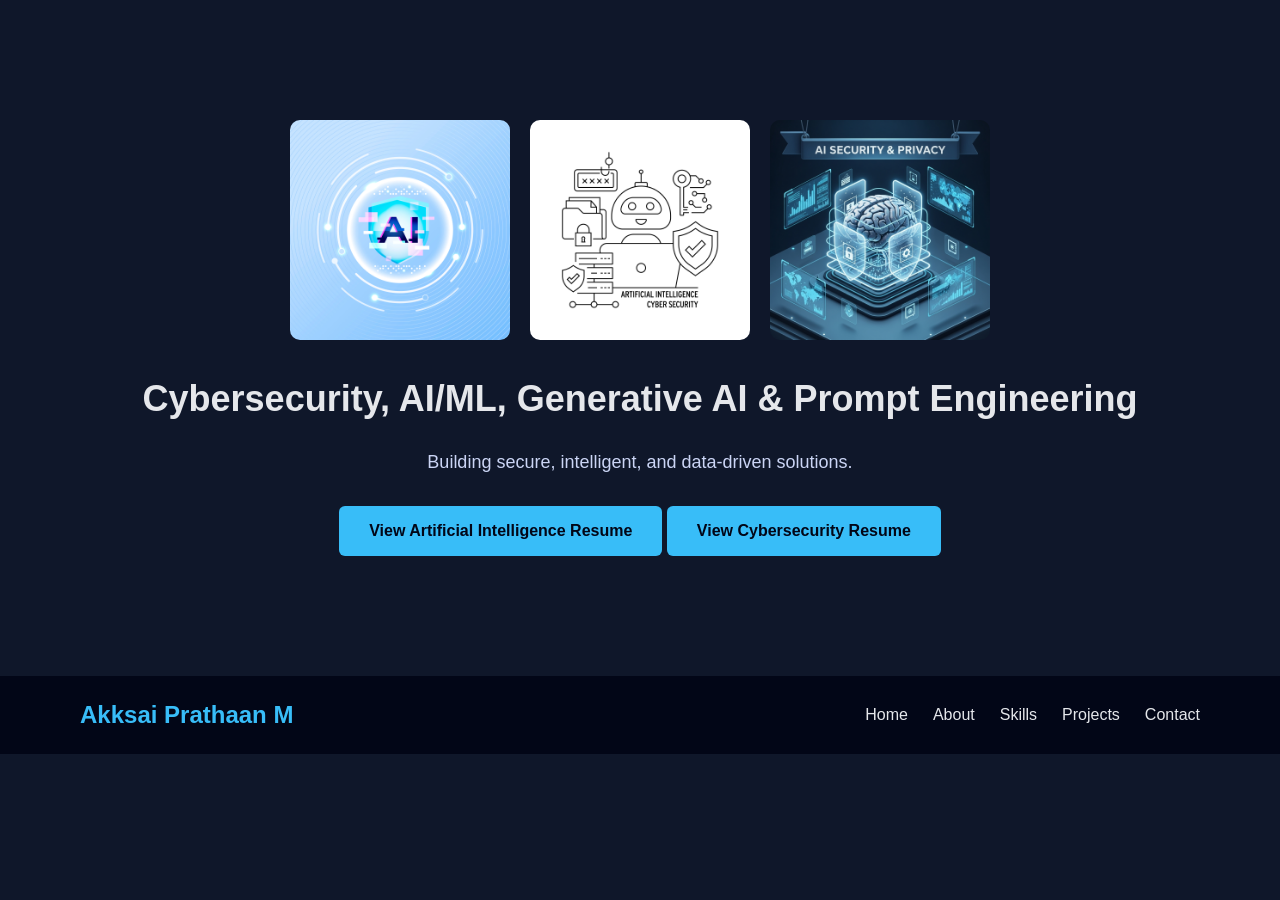
<file: index.html>
<!DOCTYPE html>
<html lang="en">
<head>
  <meta charset="UTF-8">
  <title>Akksai Prathaan | Portfolio</title>
  <link rel="stylesheet" href="css/style.css">
</head>
<body>

  <!-- NAVBAR -->
  <!-- paste navbar here -->

  <!-- HERO -->
  <section class="hero">
    <div class="hero-images">
      <img src="Asset/Images/1.jpg">
      <img src="Asset/Images/2.jpg">
      <img src="Asset/Images/3.webp">
    </div>

    <h1>Cybersecurity, AI/ML, Generative AI & Prompt Engineering</h1>
    <p>Building secure, intelligent, and data-driven solutions.</p>

    <div class="resume-buttons">
  <a class="btn" href="Asset/Akksai resume AI.pdf" target="_blank">
    View Artificial Intelligence Resume
  </a>

  <a class="btn" href="Asset/Akksai Resume CS.pdf" target="_blank">
    View Cybersecurity Resume
  </a>
</div>
</a>
  </section>
  <nav class="navbar">
  <h2 class="logo">Akksai Prathaan M</h2>
  <ul class="nav-links">
    <li><a href="index.html">Home</a></li>
    <li><a href="about.html">About</a></li>
    <li><a href="skills.html">Skills</a></li>
    <li><a href="projects.html">Projects</a></li>
    <li><a href="contact.html">Contact</a></li>
  </ul>
</nav>

</body>
</html>
</file>
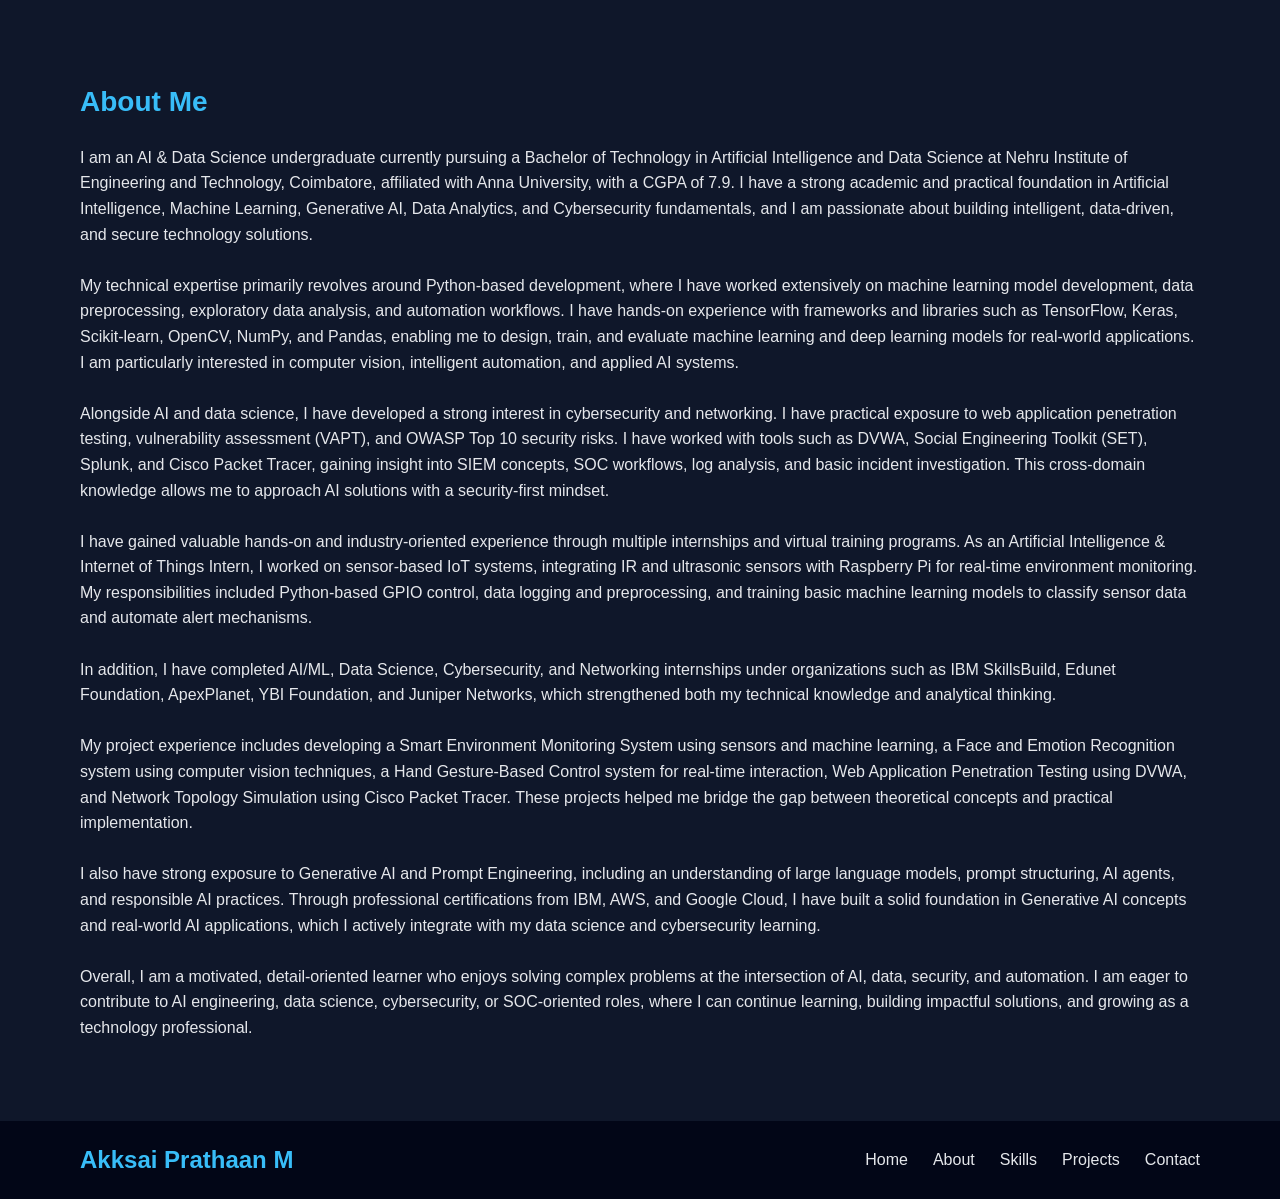
<file: about.html>
<!DOCTYPE html>
<html lang="en">
<head>
  <meta charset="UTF-8">
  <title>About | Akksai Prathaan</title>
  <link rel="stylesheet" href="css/style.css">
</head>
<body>

  <!-- NAVBAR -->

  <section class="section">
    <h2>About Me</h2>
    <p>
      I am an AI & Data Science undergraduate currently pursuing a Bachelor of Technology in Artificial Intelligence and Data Science at Nehru Institute of Engineering and Technology, Coimbatore, affiliated with Anna University, with a CGPA of 7.9. I have a strong academic and practical foundation in Artificial Intelligence, Machine Learning, Generative AI, Data Analytics, and Cybersecurity fundamentals, and I am passionate about building intelligent, data-driven, and secure technology solutions.

    </p>
<br>


      <p>
My technical expertise primarily revolves around Python-based development, where I have worked extensively on machine learning model development, data preprocessing, exploratory data analysis, and automation workflows. I have hands-on experience with frameworks and libraries such as TensorFlow, Keras, Scikit-learn, OpenCV, NumPy, and Pandas, enabling me to design, train, and evaluate machine learning and deep learning models for real-world applications. I am particularly interested in computer vision, intelligent automation, and applied AI systems.
</p>
<br>
      <p>
Alongside AI and data science, I have developed a strong interest in cybersecurity and networking. I have practical exposure to web application penetration testing, vulnerability assessment (VAPT), and OWASP Top 10 security risks. I have worked with tools such as DVWA, Social Engineering Toolkit (SET), Splunk, and Cisco Packet Tracer, gaining insight into SIEM concepts, SOC workflows, log analysis, and basic incident investigation. This cross-domain knowledge allows me to approach AI solutions with a security-first mindset.
</p>
<br>
      <p>
I have gained valuable hands-on and industry-oriented experience through multiple internships and virtual training programs. As an Artificial Intelligence & Internet of Things Intern, I worked on sensor-based IoT systems, integrating IR and ultrasonic sensors with Raspberry Pi for real-time environment monitoring. My responsibilities included Python-based GPIO control, data logging and preprocessing, and training basic machine learning models to classify sensor data and automate alert mechanisms.
      </p>
      <br>
      <p>
In addition, I have completed AI/ML, Data Science, Cybersecurity, and Networking internships under organizations such as IBM SkillsBuild, Edunet Foundation, ApexPlanet, YBI Foundation, and Juniper Networks, which strengthened both my technical knowledge and analytical thinking.
      </p> 
      <br> 
My project experience includes developing a Smart Environment Monitoring System using sensors and machine learning, a Face and Emotion Recognition system using computer vision techniques, a Hand Gesture-Based Control system for real-time interaction, Web Application Penetration Testing using DVWA, and Network Topology Simulation using Cisco Packet Tracer. These projects helped me bridge the gap between theoretical concepts and practical implementation.
    </p>
<br>
      <p>
I also have strong exposure to Generative AI and Prompt Engineering, including an understanding of large language models, prompt structuring, AI agents, and responsible AI practices. Through professional certifications from IBM, AWS, and Google Cloud, I have built a solid foundation in Generative AI concepts and real-world AI applications, which I actively integrate with my data science and cybersecurity learning.
</p>
<br>
      <p>
Overall, I am a motivated, detail-oriented learner who enjoys solving complex problems at the intersection of AI, data, security, and automation. I am eager to contribute to AI engineering, data science, cybersecurity, or SOC-oriented roles, where I can continue learning, building impactful solutions, and growing as a technology professional.
    </p>  
</section>
  <nav class="navbar">
  <h2 class="logo">Akksai Prathaan M</h2>
  <ul class="nav-links">
    <li><a href="index.html">Home</a></li>
    <li><a href="about.html">About</a></li>
    <li><a href="skills.html">Skills</a></li>
    <li><a href="projects.html">Projects</a></li>
    <li><a href="contact.html">Contact</a></li>
  </ul>
</nav>

</body>
</html>
</file>
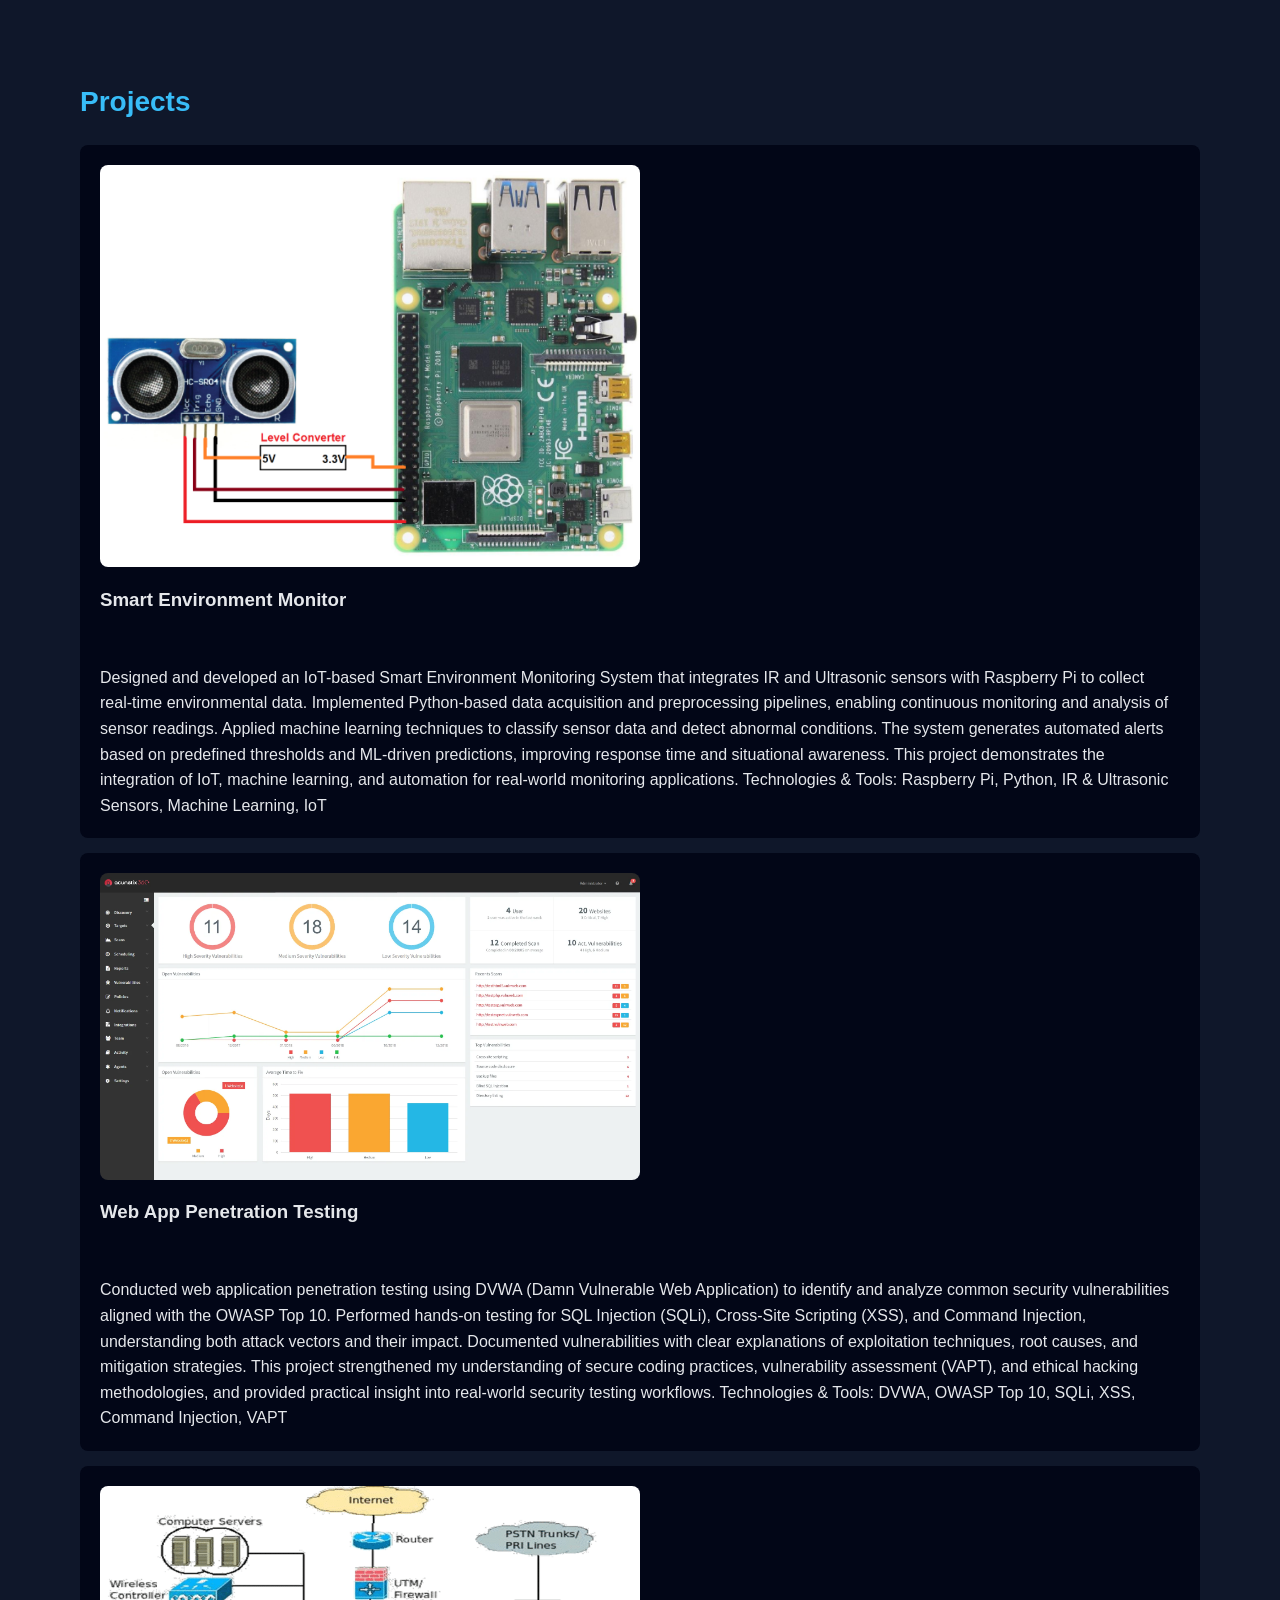
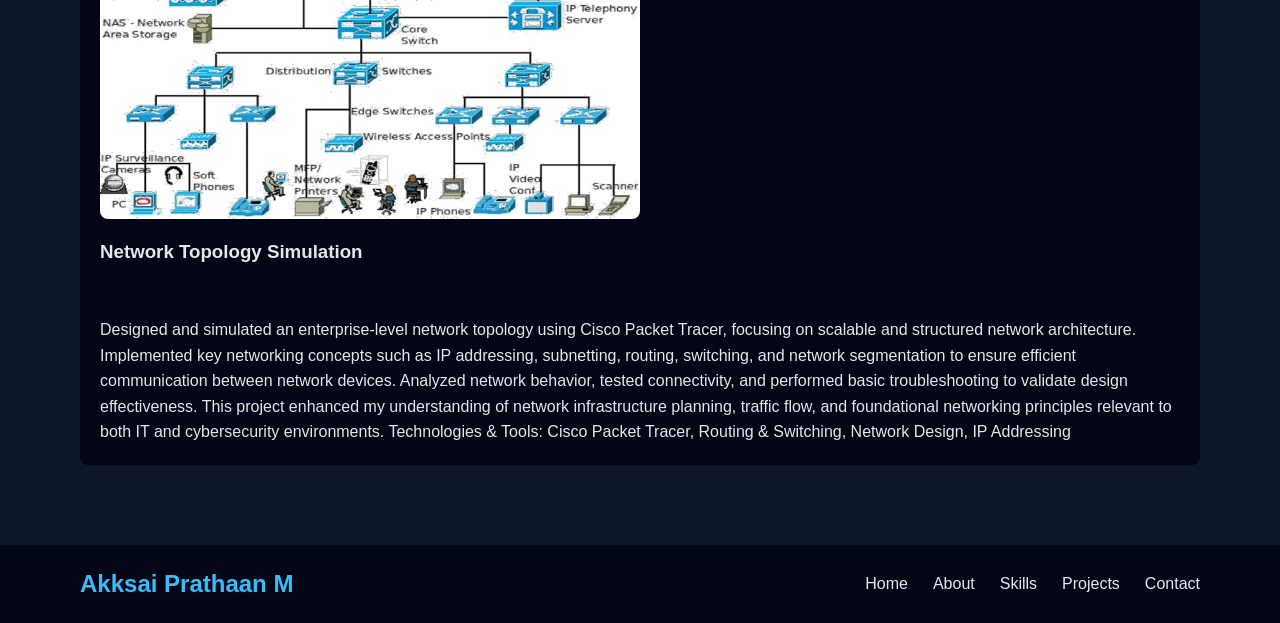
<file: projects.html>
<!DOCTYPE html>
<html lang="en">
<head>
  <meta charset="UTF-8">
  <title>Projects | Akksai Prathaan</title>
  <link rel="stylesheet" href="css/style.css">
</head>
<body>

  <!-- NAVBAR -->

  <section class="section">
    <h2>Projects</h2>

    <div class="projects-grid">

      <div class="project-card">
        <img src="Asset/Images/4.1.png">
        <h3>Smart Environment Monitor</h3>
        <p>Designed and developed an IoT-based Smart Environment Monitoring System that integrates IR and Ultrasonic sensors with Raspberry Pi to collect real-time environmental data. Implemented Python-based data acquisition and preprocessing pipelines, enabling continuous monitoring and analysis of sensor readings.

Applied machine learning techniques to classify sensor data and detect abnormal conditions. The system generates automated alerts based on predefined thresholds and ML-driven predictions, improving response time and situational awareness. This project demonstrates the integration of IoT, machine learning, and automation for real-world monitoring applications.

Technologies & Tools: Raspberry Pi, Python, IR & Ultrasonic Sensors, Machine Learning, IoT</p>
      </div>

      <div class="project-card">
        <img src="Asset/Images/7.webp">
        <h3>Web App Penetration Testing</h3>
        <p>Conducted web application penetration testing using DVWA (Damn Vulnerable Web Application) to identify and analyze common security vulnerabilities aligned with the OWASP Top 10. Performed hands-on testing for SQL Injection (SQLi), Cross-Site Scripting (XSS), and Command Injection, understanding both attack vectors and their impact.

Documented vulnerabilities with clear explanations of exploitation techniques, root causes, and mitigation strategies. This project strengthened my understanding of secure coding practices, vulnerability assessment (VAPT), and ethical hacking methodologies, and provided practical insight into real-world security testing workflows.

Technologies & Tools: DVWA, OWASP Top 10, SQLi, XSS, Command Injection, VAPT</p>
      </div>

      <div class="project-card">
        <img src="Asset\Images\5.png">
        <h3>Network Topology Simulation</h3>
        <p>Designed and simulated an enterprise-level network topology using Cisco Packet Tracer, focusing on scalable and structured network architecture. Implemented key networking concepts such as IP addressing, subnetting, routing, switching, and network segmentation to ensure efficient communication between network devices.

Analyzed network behavior, tested connectivity, and performed basic troubleshooting to validate design effectiveness. This project enhanced my understanding of network infrastructure planning, traffic flow, and foundational networking principles relevant to both IT and cybersecurity environments.

Technologies & Tools: Cisco Packet Tracer, Routing & Switching, Network Design, IP Addressing</p>
      </div>

    </div>
  </section>
  <nav class="navbar">
  <h2 class="logo">Akksai Prathaan M</h2>
  <ul class="nav-links">
    <li><a href="index.html">Home</a></li>
    <li><a href="about.html">About</a></li>
    <li><a href="skills.html">Skills</a></li>
    <li><a href="projects.html">Projects</a></li>
    <li><a href="contact.html">Contact</a></li>
  </ul>
</nav>

</body>
</html>
</file>
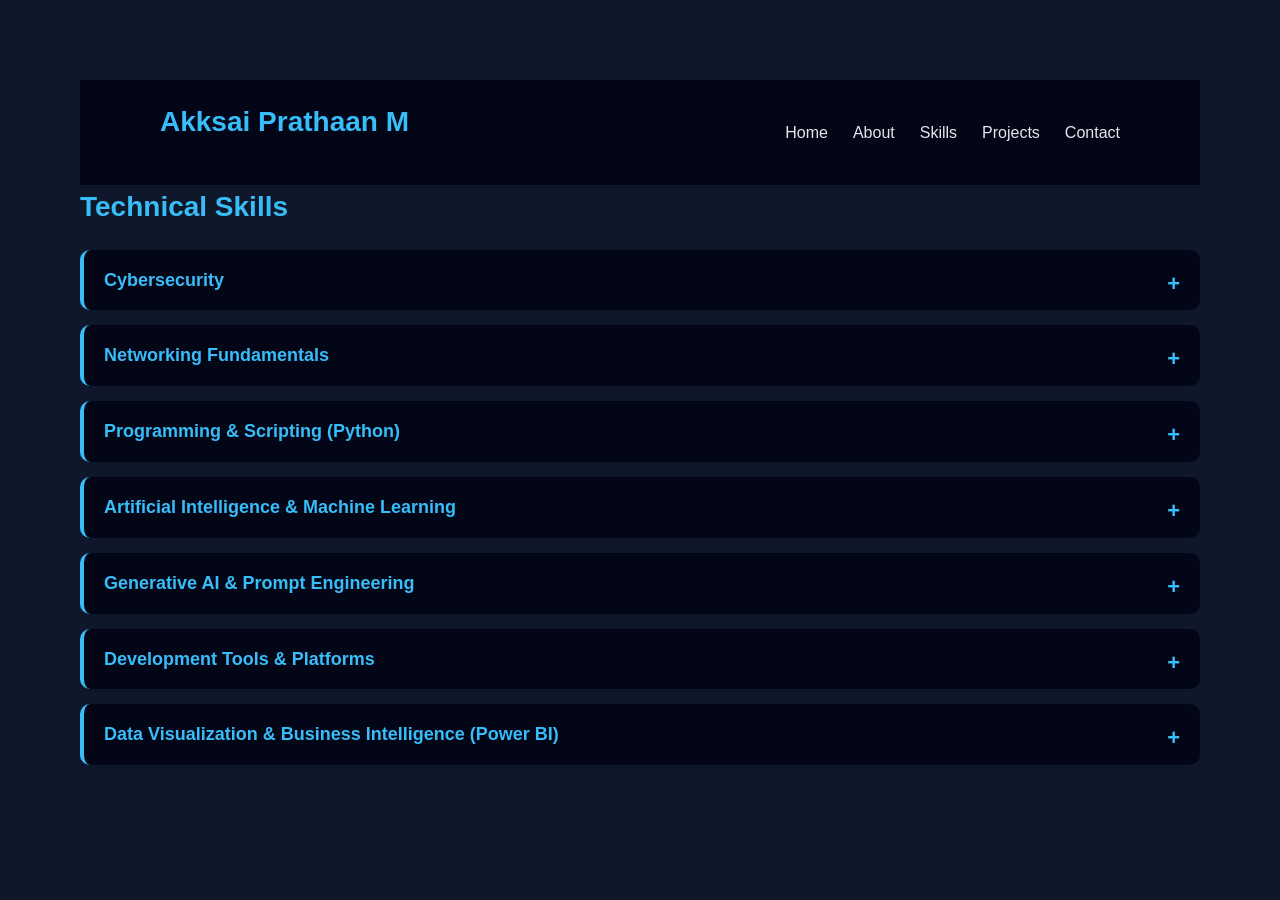
<file: skills.html>
<!DOCTYPE html>
<html lang="en">
  <head>
  <meta charset="UTF-8">
  <title>Skills | Akksai Prathaan</title>
  <meta name="viewport" content="width=device-width, initial-scale=1.0">
  <link rel="stylesheet" href="./css/style.css">
</head>

<section class="section">
  <nav class="navbar">
  <h2 class="logo">Akksai Prathaan M</h2>
  <ul class="nav-links">
    <li><a href="index.html">Home</a></li>
    <li><a href="about.html">About</a></li>
    <li><a href="skills.html">Skills</a></li>
    <li><a href="projects.html">Projects</a></li>
    <li><a href="contact.html">Contact</a></li>
  </ul>
</nav>

  <h2>Technical Skills</h2>

  <div class="skill-accordion">
    <details>
      <summary>Cybersecurity</summary>
      <p>
Practical exposure to web application penetration testing and vulnerability assessment (VAPT) using DVWA, with a solid understanding of the OWASP Top 10 security risks. Hands-on experience in identifying, exploiting, and analyzing vulnerabilities such as SQL Injection, Cross-Site Scripting (XSS), and Command Injection, along with documenting findings and remediation recommendations.

Familiar with Security Information and Event Management (SIEM) concepts and tools, including Splunk, for log collection, correlation, and basic threat analysis. Experience in monitoring security events, analyzing alerts, and identifying suspicious activity patterns aligned with Security Operations Center (SOC) workflows.

Practical knowledge of SOC operations, including incident detection, initial triage, alert investigation, and escalation procedures. Experienced with Social Engineering Toolkit (SET) for attack simulation and awareness testing. Knowledgeable in security fundamentals, secure system design principles, risk assessment methodologies, and incident response basics, supporting a proactive approach to organizational security.      </p>
    </details>

    <details>
      <summary>Networking Fundamentals</summary>
      <p>
        Strong foundation in computer networking concepts, including IP addressing, subnetting, routing, switching, and network segmentation. Hands-on experience in designing, configuring, and simulating enterprise-level network topologies using Cisco Packet Tracer. Familiar with troubleshooting network connectivity issues and understanding how secure and scalable network architectures support modern applications and security requirements.
      </p>
    </details>
    <details>
      <summary>Programming & Scripting (Python)</summary>
      <p>
        Strong proficiency in Python for developing end-to-end solutions across data science, machine learning, and cybersecurity domains. Experienced in writing scripts for data preprocessing, feature extraction, automation, and security analysis. Comfortable working with structured and unstructured data, handling exceptions, and optimizing code for readability and performance. Adept at building reusable modules and following clean coding practices for scalable and maintainable applications.
      </p>
    </details>

    <details>
      <summary>Artificial Intelligence & Machine Learning</summary>
      <p>
        Hands-on experience in building, training, and evaluating machine learning and deep learning models using TensorFlow, Keras, and Scikit-learn. Strong understanding of supervised and unsupervised learning concepts, model evaluation metrics, and overfitting control techniques. Experienced in implementing Convolutional Neural Networks (CNNs) for image-based tasks and using YOLO for real-time object detection. Proficient in OpenCV for image preprocessing, face detection, and computer vision workflows, with practical exposure to model tuning and performance optimization.
      </p>
    </details>

    <details>
      <summary>Generative AI & Prompt Engineering</summary>
      <p>
        Hands-on experience with Generative AI models and prompt engineering techniques to design intelligent, context-aware AI interactions. Skilled in crafting effective prompts for text generation, summarization, question answering, and analytical reasoning tasks. Familiar with working principles of large language models (LLMs), including prompt structuring, role-based prompts, and iterative refinement to improve response quality and accuracy.

Experienced in applying Generative AI for practical use cases such as content generation, research assistance, data interpretation, and AI-powered automation workflows. Knowledgeable in responsible AI practices, including bias awareness, safe prompt design, and ethical usage of generative systems. Able to integrate Generative AI concepts with machine learning, data analysis, and cybersecurity workflows to enhance productivity and decision-making.
      </p>
    </details>

    <details>
      <summary>Development Tools & Platforms</summary>
      <p>
        Experienced in working with Linux-based environments for development, automation, and security tasks. Proficient in using GitHub for version control, project collaboration, and code management. Skilled in Google Colab for rapid machine learning experimentation and model training. Comfortable using Visual Studio Code as a primary IDE with extensions for debugging, linting, and productivity.
      </p>
    </details>

    <details>
      <summary>Data Visualization & Business Intelligence (Power BI)</summary>
      <p>
        Hands-on experience in Power BI for converting raw datasets into interactive dashboards and analytical reports. Skilled in data cleaning and transformation using Power Query, building data models, and creating calculated measures using DAX. Experienced in visualizing trends, KPIs, and patterns to support data-driven decision-making. Applied Power BI for machine learning result analysis, IoT sensor data visualization, and cybersecurity-related reporting, enabling clear communication of insights to both technical and non-technical stakeholders.
      </p>
</file>
<file: css/style.css>
* {
  margin: 0;
  padding: 0;
  box-sizing: border-box;
  font-family: "Segoe UI", sans-serif;
}

body {
  background: #0f172a;
  color: #e5e7eb;
  line-height: 1.6;
}

/* NAVBAR */
.navbar {
  display: flex;
  justify-content: space-between;
  align-items: center;
  padding: 20px 80px;
  background: #020617;
  position: sticky;
  top: 0;
}

.logo {
  color: #38bdf8;
}

.nav-links {
  display: flex;
  list-style: none;
  gap: 25px;
}

.nav-links a {
  text-decoration: none;
  color: #e5e7eb;
  font-weight: 500;
}

.nav-links a:hover {
  color: #38bdf8;
}

/* HERO */
.hero {
  padding: 120px 80px;
  text-align: center;
}

.hero h1 {
  font-size: 36px;
  margin-bottom: 20px;
}

.hero p {
  max-width: 900px;
  margin: auto;
  font-size: 18px;
  color: #cbd5f5;
}

/* BUTTON */
.btn {
  display: inline-block;
  margin-top: 30px;
  padding: 12px 30px;
  background: #38bdf8;
  color: #020617;
  text-decoration: none;
  border-radius: 6px;
  font-weight: bold;
}

/* SECTIONS */
.section {
  padding: 80px;
}

.section h2 {
  font-size: 28px;
  margin-bottom: 20px;
  color: #38bdf8;
}

/* SKILLS */
.skills li {
  margin-bottom: 50px;
}

/* PROJECT CARD */
.project-card {
  background: #020617;
  padding: 20px;
  border-radius: 8px;
  margin-top: 15px;
}

@media (max-width: 768px) {
  .navbar {
    flex-direction: column;
    padding: 20px;
  }

  .hero, .section {
    padding: 40px 20px;
  }

  .hero h1 {
    font-size: 26px;
  }
}

.navbar.scrolled {
  background: #020617;
  box-shadow: 0 4px 10px rgba(0,0,0,0.4);
}
/* CONTACT */
.contact {
  text-align: center;
}

.contact-links {
  display: flex;
  justify-content: center;
  gap: 30px;
  margin-top: 20px;
}

.contact-links a {
  color: #010303;
  font-size: 18px;
  text-decoration: none;
  padding: 10px 20px;
  border: 1px solid #ebeded;
  border-radius: 6px;
  transition: 0.3s;
}


.contact-links a:hover {
  background: #2ccf27;
  color: #020617;
}
.footer {
  text-align: center;
  padding: 20px;
  background: #020617;
  color: #6b7280;
  font-size: 14px;
}
.hero-images {
  display: flex;
  justify-content: center;
  gap: 20px;
  margin-bottom: 30px;
}

.hero-images img {
  width: 220px;
  border-radius: 10px;
}

.project-card img {
  width: 50%;
  border-radius: 8px;
  margin-bottom: 10px;
}
.project-card h3 {
  width: 80%;
  margin-bottom: 50px;
}
.contact-links a {
  display: inline-flex;
  align-items: center;
  gap: 8px;
}
.contact-links a img {
  width: 20px;
  height: 20px;
}
/* CONTACT BACKGROUND FIX */
.contact-bg {
  min-height: calc(100vh - 80px);
  background: linear-gradient(
      rgba(23, 126, 178, 0.85),
      rgba(80, 191, 225, 0.85)
    ),
    url("Asset\Images\8.webp") center/cover no-repeat;
  display: flex;
  flex-direction: column;
  justify-content: center;
}
/* ===== SKILLS ACCORDION VISUAL FIX (NO LAYOUT CHANGE) ===== */

/* Force styling even if wrapper is missed */
details {
  background: #020617;
  border-radius: 10px;
  margin-bottom: 15px;
  padding: 0;
  border-left: 4px solid #38bdf8;
  overflow: hidden;
}

/* Skill title */
details > summary {
  padding: 16px 20px;
  font-size: 18px;
  font-weight: 600;
  color: #38bdf8;
  cursor: pointer;
  list-style: none;
  position: relative;
}

/* Remove default arrow */
details > summary::-webkit-details-marker {
  display: none;
}

/* Custom + / − icon */
details > summary::after {
  content: "+";
  position: absolute;
  right: 20px;
  font-size: 22px;
  transition: 0.3s ease;
}

details[open] > summary::after {
  content: "−";
}

/* Skill description */
details p {
  padding: 0 20px 20px;
  color: #cbd5f5;
  font-size: 16px;
  line-height: 1.6;
  animation: skillFade 0.3s ease;
}

/* Animation */
@keyframes skillFade {
  from {
    opacity: 0;
    transform: translateY(-5px);
  }
  to {
    opacity: 1;
    transform: translateY(0);
  }
}


.skill-accordion summary::-webkit-details-marker {
  display: none;
}

.skill-accordion details p {
  margin-top: 12px;
  color: #cbd5f5;
  font-size: 16px;
  line-height: 1.6;
}
</file>
